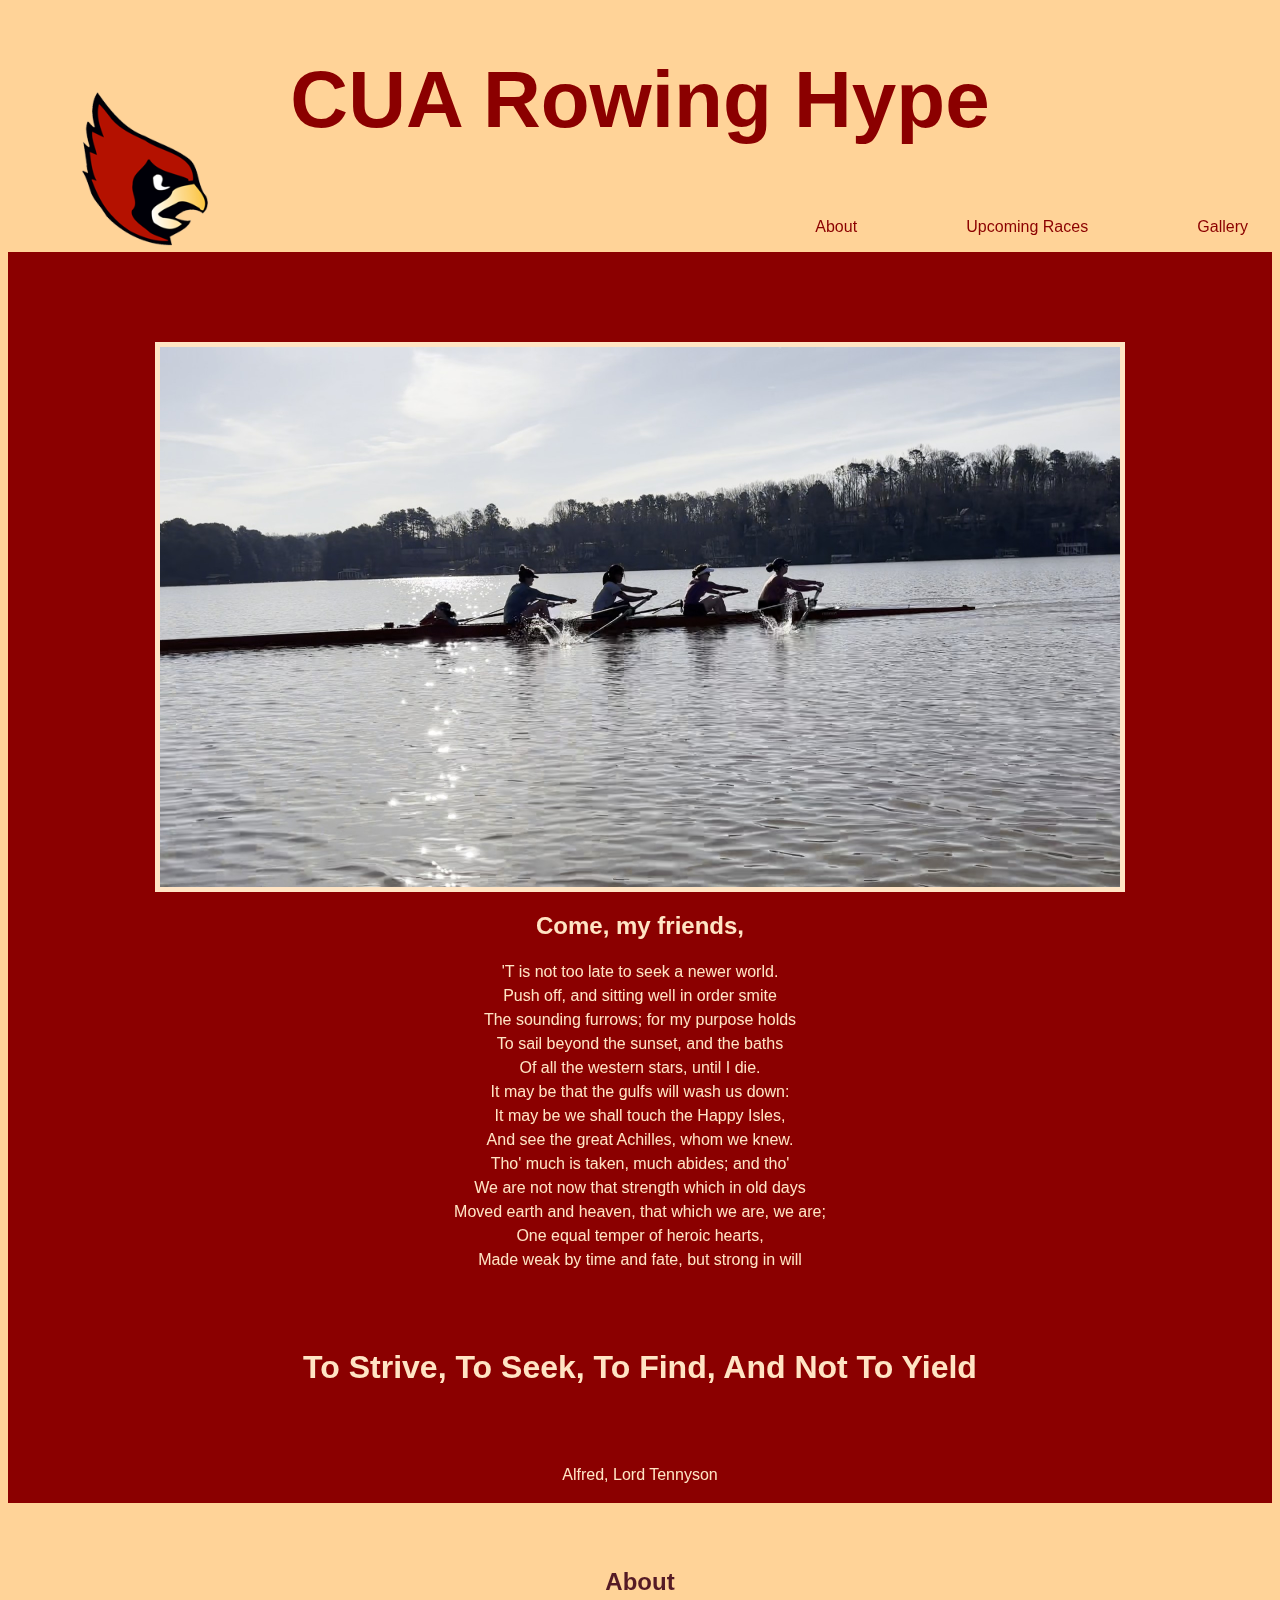
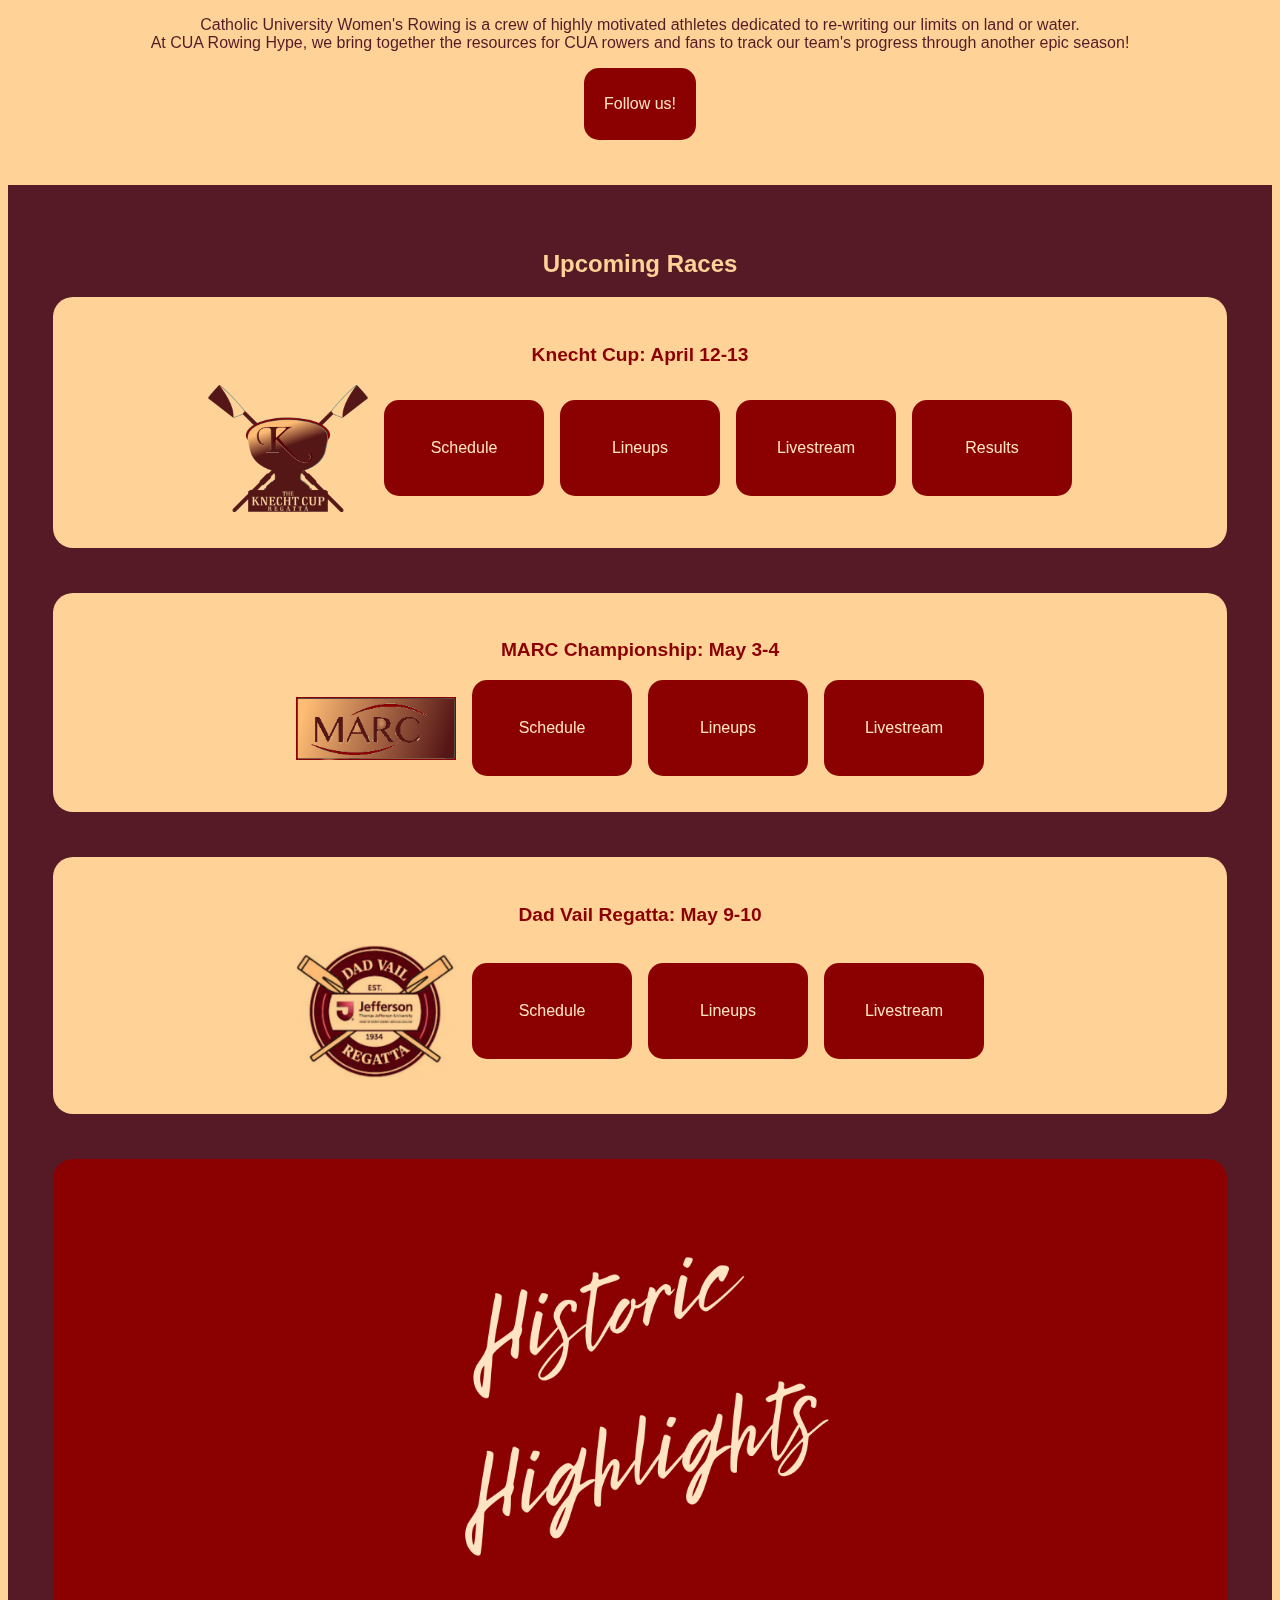
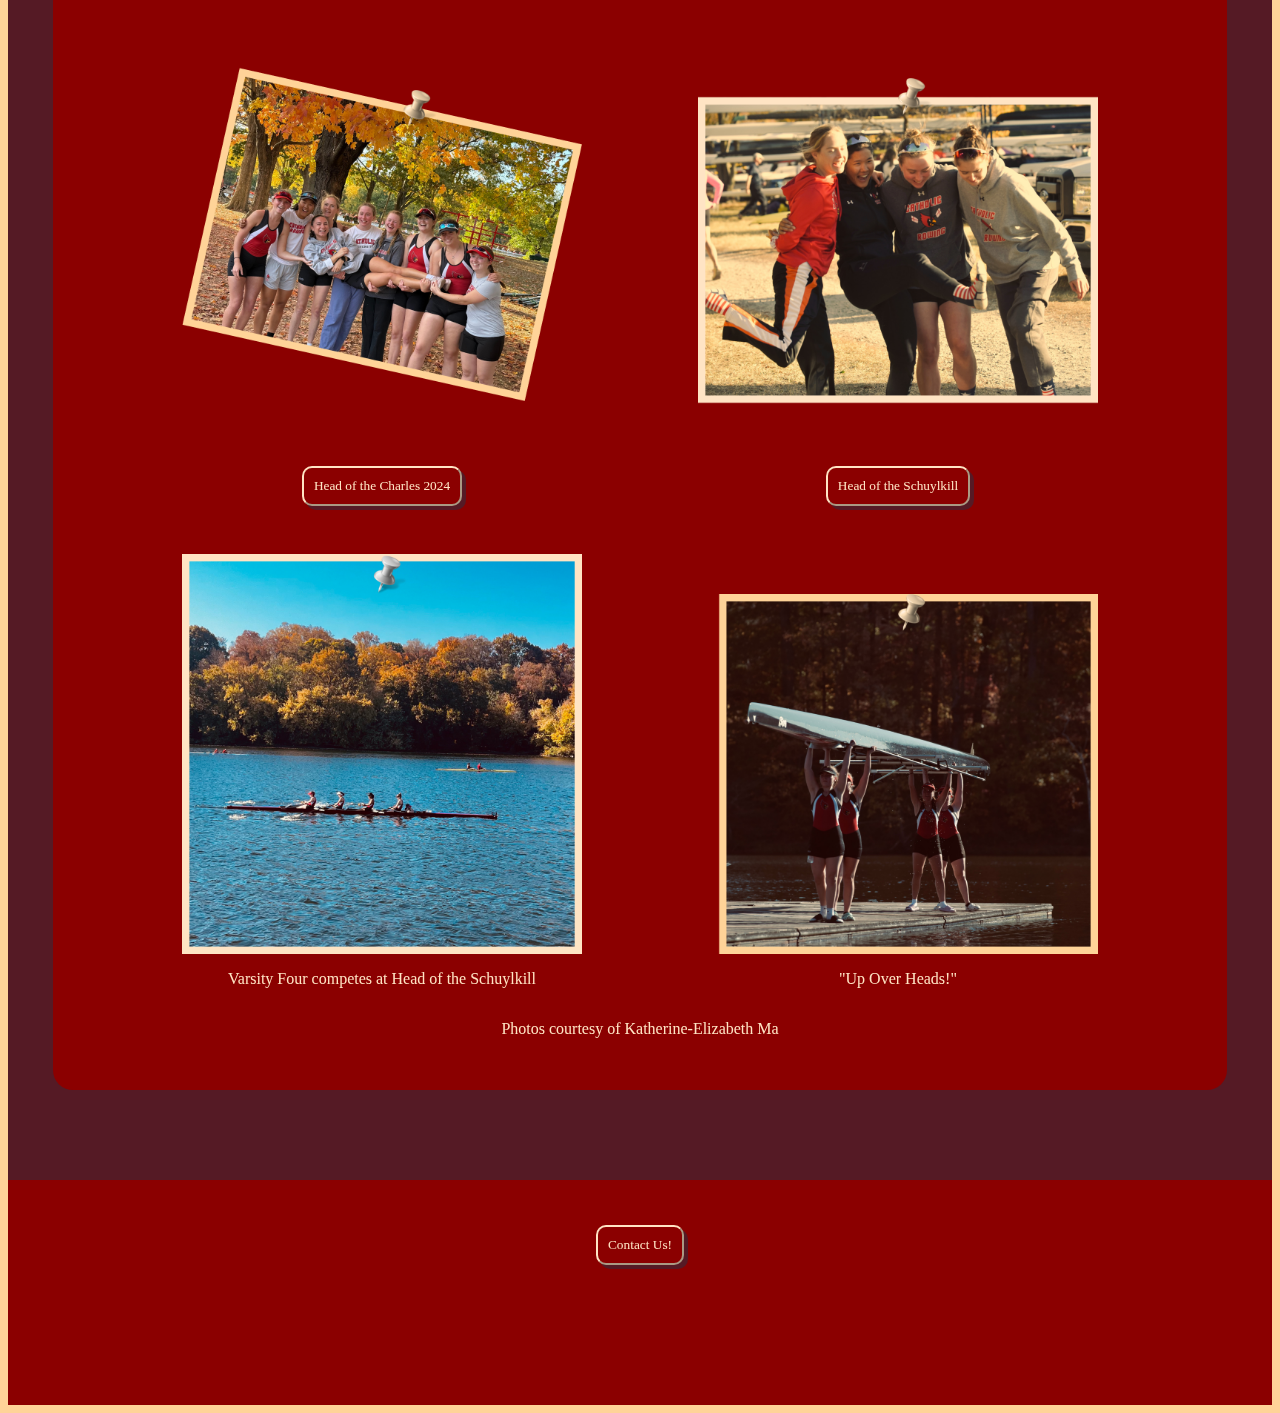
<file: index.html>
<!DOCTYPE html>
<html>
    <link rel="stylesheet" href ="style.css";>
<head>
    <title>CUA Rowing Hype</title> <!-- insert grid definition -->
    <meta name = "viewport"; content= "width = device-width, initial-scale = 1";>
    
</head>
<body class="container">
    <header class="title"> 
        <section class = "header-top">
            <h1>CUA Rowing Hype</h1>
            <img src="images\site.png" alt = " " id ="logo">
        </section>
        <nav> 
            <ul class="navigation-menu">
             <li class="navigation-menu__item">
                 <a class="navigation-menu__link" href="#about">About</a>
             </li>
             <li class="navigation-menu__item">
                <a class="navigation-menu__link" href="#races">Upcoming Races</a>
             </li>
             <li class="navigation-menu__item">
                <a class="navigation-menu__link" href="#gallery">Gallery</a>
             </li>
            </ul>
        </nav>
    </header>
    <main>
        <section class="wrapper">
            <div class="picture_frame">
              <img
               src="images\IMG_8739_exported_9335.jpg" 
               id = "sunrise_row";>
            </div>
        </section>
        <p>  
            <!--How does one add in large paragraphs without sticking text inline?-->
            <h2 id = line1>Come, my friends,</h2> 
           <P id = poem>
            'T is not too late to seek a newer world. <br>
            Push off, and sitting well in order smite<br>
            The sounding furrows; for my purpose holds<br>
            To sail beyond the sunset, and the baths<br>
            Of all the western stars, until I die.<br>
            It may be that the gulfs will wash us down:<br>
            It may be we shall touch the Happy Isles,<br>
            And see the great Achilles, whom we knew.<br>
            Tho' much is taken, much abides; and tho'<br>
            We are not now that strength which in old days<br>
            Moved earth and heaven, that which we are, we are;<br>
            One equal temper of heroic hearts,<br>
            Made weak by time and fate, but strong in will</P>
            <h3 class=small_header>To Strive, To Seek, To Find, And Not To Yield</h3>
            <p id= "cite" > Alfred, Lord Tennyson</p>
        </p>
        <section id="about">
            <h2 class="section_header">About</h2>
            <p>Catholic University Women's Rowing is a crew of highly motivated athletes dedicated to re-writing our limits
                on land or water. <br>
                At CUA Rowing Hype, we bring together the resources for CUA rowers and fans to track our team's progress through another epic season!
            </p>
            <div class = "article-links__item" style =" max-width: 5rem; height:2.5rem; justify-self: center;">
                <a class= link href="https://www.instagram.com/catholicu_wrow/#"> Follow us! </a>
            </div>
        </section>
        <section id="races">
            <h2 class="section_header">Upcoming Races</h2> 
            <article class="article">
                <h3>Knecht Cup: April 12-13</h3>
                <div class="article-content">
                    <img class="article-logo" src="images\K-Cup_logo_FINAL.png" alt="">
                    <ul class="article-links">
                        <li class="article-links__item"> 
                            <a class="link" href="http://rowtown.org/results/heatsheet.jsp?regattaName=The+Knecht+Cup+Regatta&regattaDate=2025-04-12&organizationName=All+Organizations">Schedule</a>
                        </li>
                        <li class="article-links__item">
                            <a class="link" href="https://www.regattacentral.com/regatta/entries/competitors?job_id=9228&event_id=15">Lineups</a>
                        </li>
                        <li class="article-links__item">
                            <a class="link" href="https://www.youtube.com/channel/UCfhbFWVcmXq0qiU9WxZ_5XQ">Livestream</a>
                        </li>
                        <li class="article-links__item">
                            <button class='results' id="openResults1">Results</button>
                            <div class="results_modal" id="resultsModal1">
                                <button class="xButton">X</button>
                                <article class="article">
                                    <h3>Heats</h3>
                                    <img class='results_photo' src="images\knechtresults.jpg">
                                    <h3>Finals</h3>
                                    <img class='results_photo' src="images\knechtfinalsresults.jpg" alt="">
                                </article>
                            </div>
                        </li>
                    </ul>
                </div>
            </article>
            <article class="article"><!--no links currently available, but will update-->
                <h3>MARC Championship: May 3-4</h3>
                <div class="article-content">
                    <img class="article-logo" src="images\MidAtlanticRowingConference.png" alt="">
                    <ul class="article-links">
                        <li class="article-links__item"> 
                            <a class="link" href="#">Schedule</a>
                        </li>
                        <li class="article-links__item">
                            <a class="link" href="#">Lineups</a>
                        </li>
                        <li class="article-links__item">
                            <a class="link" href="#">Livestream</a>
                        </li>
                    </div>
                </div>
            </article>
            <article class="article">
                <h3>Dad Vail Regatta: May 9-10</h3>
                <div class="article-content">
                    <img class="article-logo" src="images\dad_vail_logo.png" alt="">
                    <ul class="article-links">
                        <li class="article-links__item"> 
                            <a class="link" href="https://www.regattacentral.com/v3/cms/regatta/9412/heat_sheet">Schedule</a>
                        </li><!--will link to race website schedule-->
                        <li class="article-links__item">
                            <a class="link" href="https://www.regattacentral.com/regatta/entries/competitors?job_id=9412&event_id=17">Lineups</a>
                        </li>
                        <li class="article-links__item"> Livestream </li><!--link to youtube streaming for race-->
                    </div>
                </div>
            </article>
            <article id="gallery" class="article" style = "background-color: darkred; color:bisque; font-family: cursive;">
                <img class = "gallery_photo" src="images\title.png" id = "gallery_title">
                <div class = "article_content">
                    <figure class = "figure">
                        <img class = "gallery_photo"  src="images\HOCR.png" id ="charles">
                        <figcaption>
                            <button class="open" id="open1">Head of the Charles 2024</button>
                            <div id="myModal1" class="gallery_modal"><!--create modal default shut, for photo gallery-->
                                <article class = article style="margin: 2vw">
                                    <p>Head of the Charles 2024</p>
                                    <button id="x"class="xButton">X</button>
                                    <div style="display: flex; flex-direction: row;">
                                        <div class="gallery_column">
                                             <figure class="figure">
                                                 <img class="modal_photo"  src="images\HOCR images\IMG_1629.jpg" alt="">
                                             </figure>
                                             <figure class="figure">
                                                  <img class="modal_photo" src="images\HOCR images\IMG_1697.jpg" style= "max-width: 15rem;"alt="">
                                             </figure>
                                        </div>
                                        <div class="gallery_column">
                                            <figure class="figure">
                                                <img class="modal_photo" src="images\HOCR images\DR1_5412.jpeg" alt="">
                                            </figure>
                                            <figure class="figure">
                                                 <img class="modal_photo" src="images\HOCR images\IMG_2684.jpg" alt="">
                                            </figure>
                                            <figure class="figure">
                                                <img class="modal_photo" src="images\HOCR images\IMG_6439.jpeg" alt="">
                                            </figure>
                                        </div>
                                        <div class="gallery_column">
                                            <figure class="figure">
                                                <img class="modal_photo" src="images\HOCR images\IMG_1649.jpg" alt="">
                                            </figure>
                                            <figure class="figure">
                                                <img class="modal_photo" src="images\HOCR images\boatjpg.jpg" alt="">
                                            </figure>
                                        </div>
                                    </div>
                                </article>
                            </div>
                        </figcaption>
                    </figure>
                    <figure class = "figure">
                        <img class = "gallery_photo" src="images\Juniors.png" id ="junior">
                        <figcaption>
                            <button class="open" id="open2">Head of the Schuylkill</button>
                            <div id="myModal2" class="gallery_modal" data-modal="modal2">
                                <article class = article style="margin: 2vw">
                                    <p>Head of the Schuylkill 2024</p>
                                    <button id="x2" class="xButton">X</button>
                                    <div style="display: flex; flex-direction: row;">
                                        <div class="gallery_column">
                                             <figure class="figure">
                                                 <img class="modal_photo"  src="images\HOSR gallery\IMG_3240 2.jpg" alt="">
                                             </figure>
                                             <figure class="figure">
                                                  <img class="modal_photo" src="images\HOSR gallery\IMG_3297 2.jpg" style= "max-width: 15rem;"alt="">
                                             </figure>
                                        </div>
                                        <div class="gallery_column">
                                            <figure class="figure">
                                                <img class="modal_photo" src="images\HOSR gallery\IMG_3320 2.jpg" alt="">
                                            </figure>
                                            <figure class="figure">
                                                 <img class="modal_photo" src="images\HOSR gallery\IMG_3333 2.jpg" alt="">
                                            </figure>
                                            <figure class="figure">
                                               
                                            </figure>
                                        </div>
                                        <div class="gallery_column">
                                            <figure class="figure">
                                                <img class="modal_photo" src="images\HOSR gallery\IMG_3368 2.jpg" alt="">
                                            </figure>
                                            <figure class="figure">
                                                <img class="modal_photo" src="images\HOSR gallery\IMG_3565 2.jpg" alt="">
                                            </figure>
                                        </div>
                                    </div>
                                </article>
                            </div>
                        </figcaption>
                    </figure>
                </div>
                <div class = "article_content">
                <figure class = "figure">
                     <img class = "gallery_photo" src="images\HOSR.png" id ="schuylkill">
                     <figcaption>Varsity Four competes at Head of the Schuylkill</figcaption>
                </figure>
                <figure class = figure>
                    <img class = "gallery_photo" src="images\Occoquan Four.png" alt="Occoquan">
                    <figcaption>"Up Over Heads!"</figcaption>
                </figure>
                </div>
                <p>Photos courtesy of Katherine-Elizabeth Ma</p>
            </article>
        </section>
        <script src="scripts\content.js"></script>
    </main>
    <footer id = "footer"> 
        <button class="open"> 
            <a href="https://www.instagram.com/catholicu_wrow/#" style="color:bisque; text-decoration: none;">Contact Us!</a>
        </button>
    </footer>
</body>
</html>
</file>
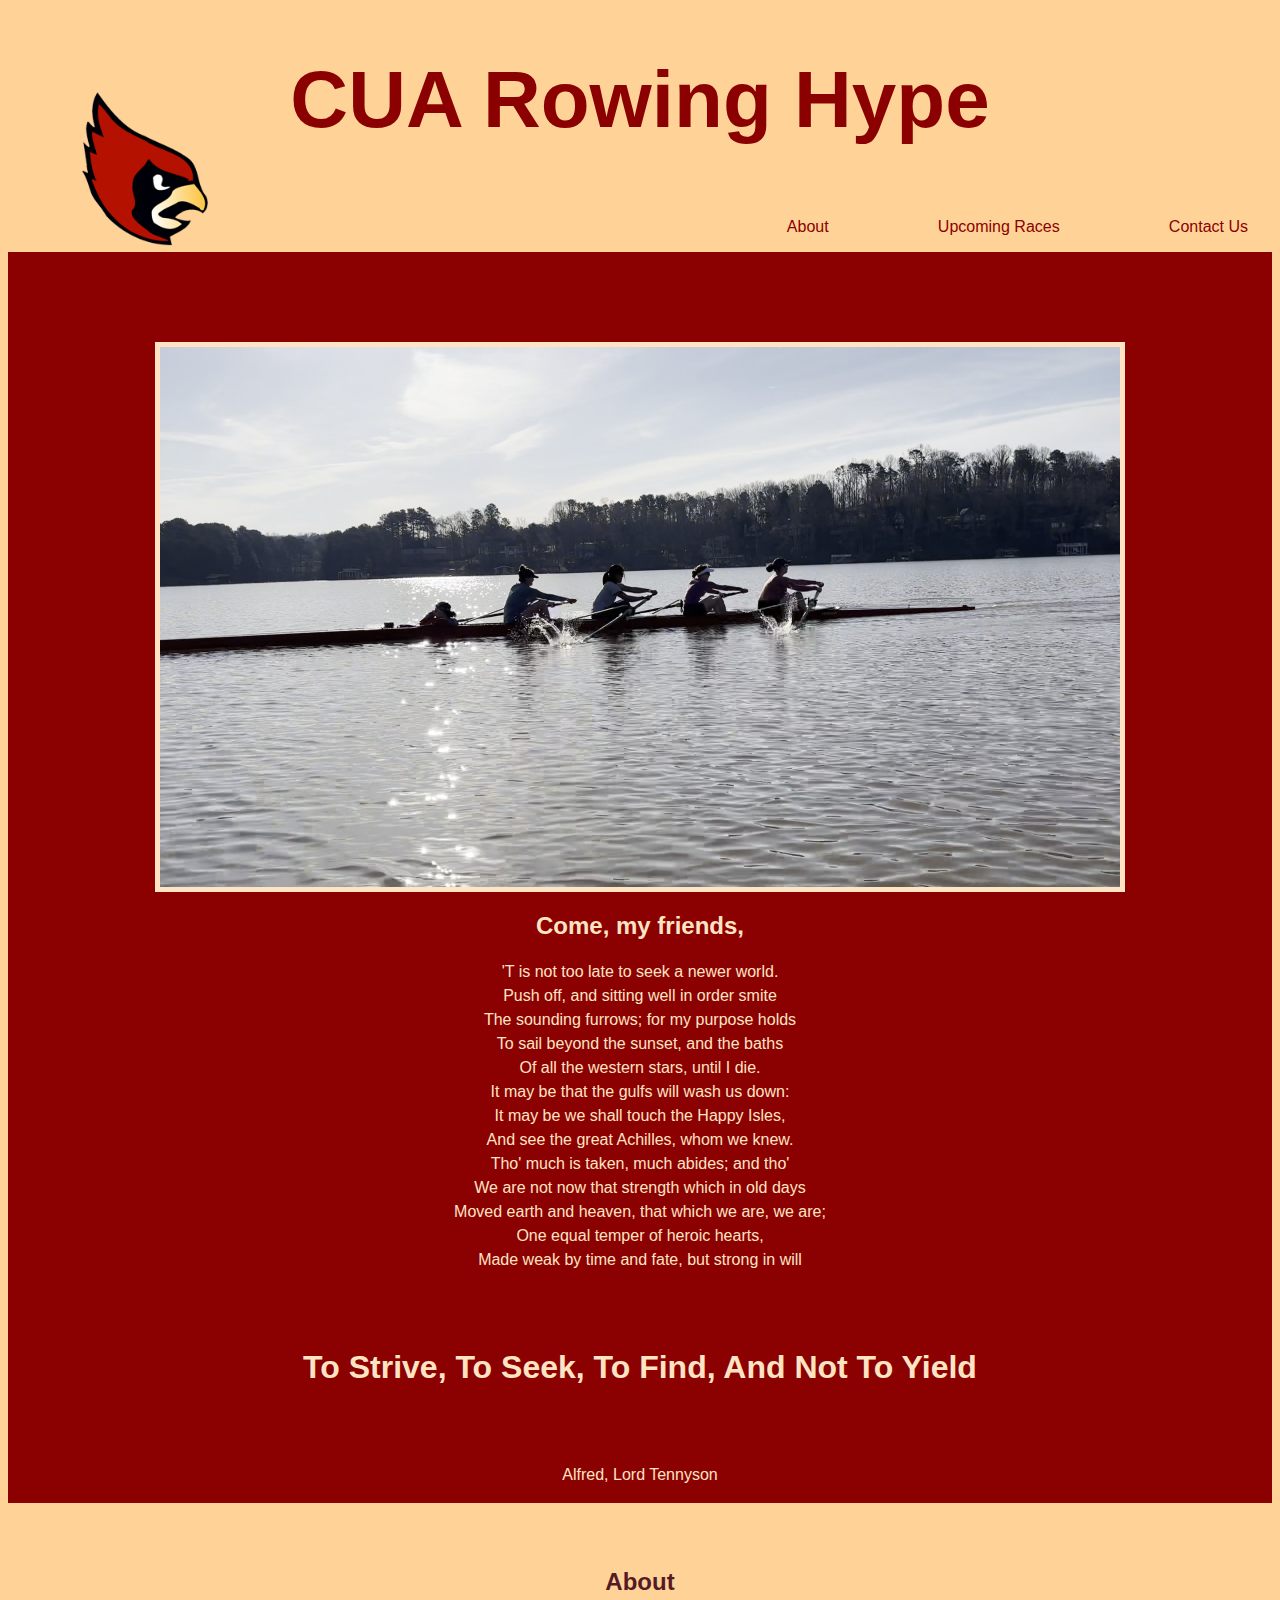
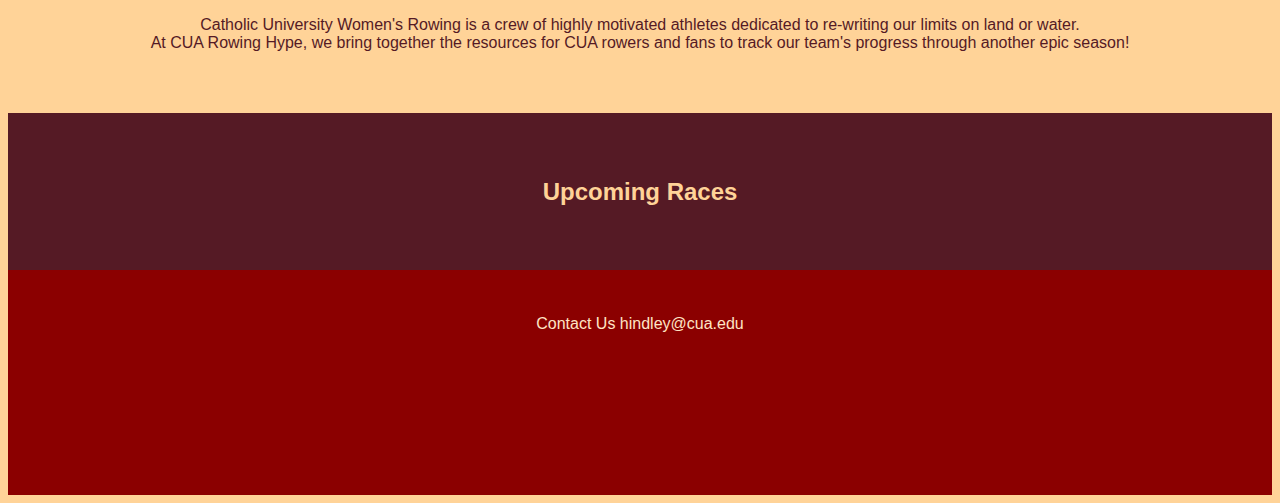
<file: index2.html>
<html>
    <link rel="stylesheet" href ="style.css";>
<head>
    <title>CUA Rowing Hype</title> <!-- insert grid definition -->
    <meta name = "viewport"; content= "width = device-width, initial-scale = 1";>
    <script src = "scripts\content.js"></script>
</head>
<body class="container">
    <header class="title"> 
        <section class = "header-top">
            <h1>CUA Rowing Hype</h1>
            <img src="images\site.png" alt = " " id ="logo">
        </section>
        <nav> 
            <ul class="navigation-menu">
             <li class="navigation-menu__item">
                 <a class="navigation-menu__link" href="#about">About</a>
             </li>
             <li class="navigation-menu__item">
                <a class="navigation-menu__link" href="#races">Upcoming Races</a>
             </li>
             <li class="navigation-menu__item">
                <a class="navigation-menu__link" href="#footer">Contact Us</a>
             </li>
            </ul>
        </nav>
    </header>
    <main>
        <section class="wrapper">
            <div class="picture_frame">
              <img
               src="images\IMG_8739_exported_9335.jpg" 
               id = "sunrise_row";>
            </div>
        </section>
        <p>  
            <!--How does one add in large paragraphs without sticking text inline?-->
            <h2 id = line1>Come, my friends,</h2> 
           <P id = poem>
            'T is not too late to seek a newer world. <br>
            Push off, and sitting well in order smite<br>
            The sounding furrows; for my purpose holds<br>
            To sail beyond the sunset, and the baths<br>
            Of all the western stars, until I die.<br>
            It may be that the gulfs will wash us down:<br>
            It may be we shall touch the Happy Isles,<br>
            And see the great Achilles, whom we knew.<br>
            Tho' much is taken, much abides; and tho'<br>
            We are not now that strength which in old days<br>
            Moved earth and heaven, that which we are, we are;<br>
            One equal temper of heroic hearts,<br>
            Made weak by time and fate, but strong in will</P>
            <h3 class=small_header>To Strive, To Seek, To Find, And Not To Yield</h3>
            <p id= "cite" > Alfred, Lord Tennyson</p>
        </p>
        <section id="about">
            <h2 class="section_header">About</h2>
            <p>Catholic University Women's Rowing is a crew of highly motivated athletes dedicated to re-writing our limits
                on land or water. <br>
                At CUA Rowing Hype, we bring together the resources for CUA rowers and fans to track our team's progress through another epic season!
            </p>
        </section>
        <section id="races">
            <h2 class="section_header">Upcoming Races</h2> 
            <template id = "articleTemplate">
                <h3></h3>
                <div>
                    <img>
                    <ul>
                        <li></li>
                        <li></li>
                        <li></li>
                    </ul>
                </div>
            </template>
        </section>
    </main>
    <footer id = "footer"> Contact Us hindley@cua.edu <!--add contact info-->
    </footer>
</body>
</html>
</file>
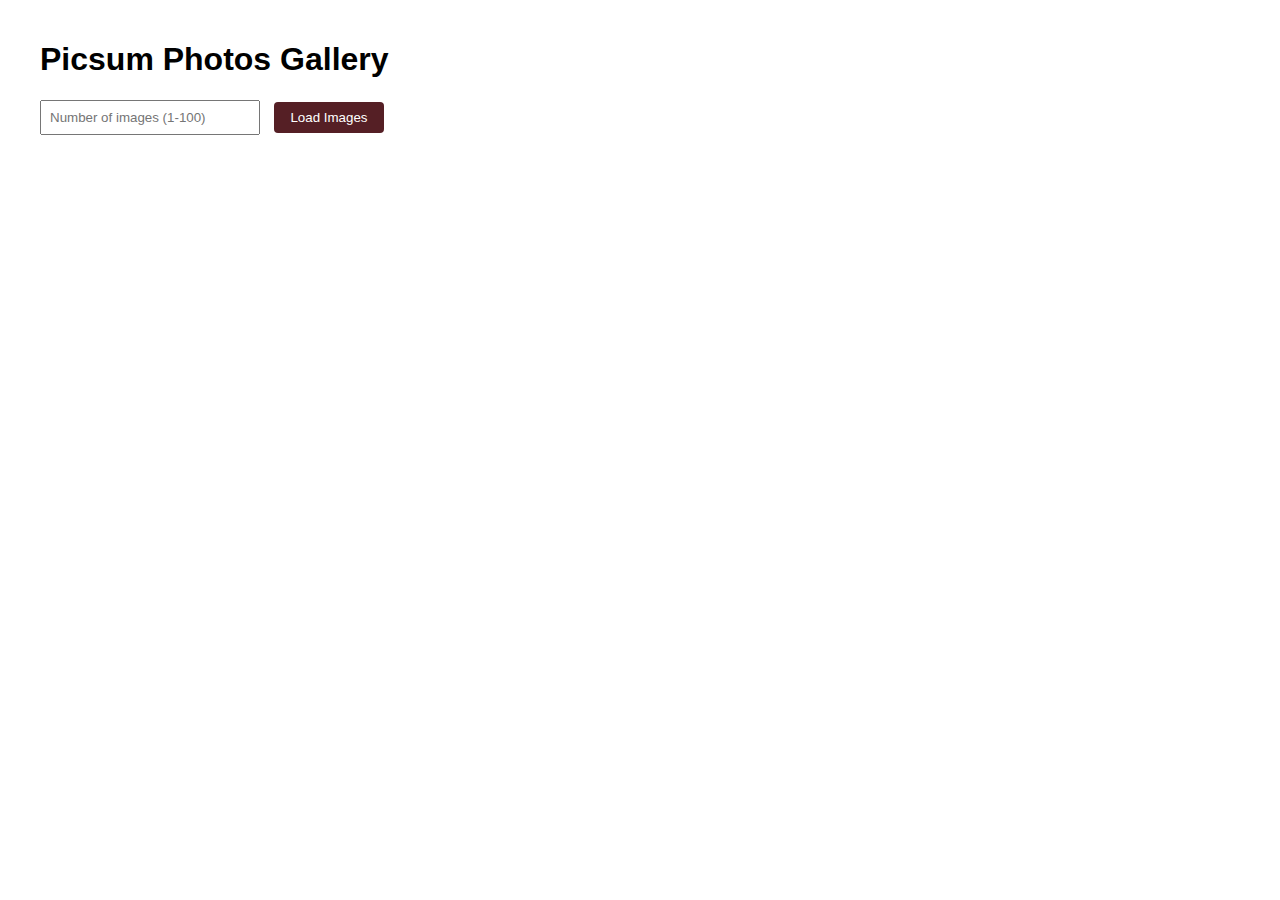
<file: index3.html>
<!DOCTYPE html>
<html>
<head>
    <title>Photos Gallery</title>
    <style>/*too lazy to make a whole stylesheet for one hwk*/
        body {
            font-family: Arial, sans-serif;
            padding: 20px;
            max-width: 1200px;
            margin: 0 auto;
        }
        
        #gallery-container {
            display: grid;
            grid-template-columns: repeat(auto-fill, minmax(200px, 1fr));
            gap: 15px;
            margin-top: 20px;
        }
        
        .gallery-image {
            width: 100%;
            height: 200px;
            object-fit: cover;
            border-radius: 8px;
            box-shadow: 0 2px 4px rgba(0,0,0,0.1);
        }
          
        .controls {
            margin-bottom: 20px;
        }
        
        input[type="number"] {
            padding: 8px;
            width: 200px;
            margin-right: 10px;
        }
        
        button {
            padding: 8px 16px;
            background-color: #551F25;
            color: white;
            border: none;
            border-radius: 4px;
        }
    </style>
</head>
<body>
    <h1>Picsum Photos Gallery</h1>
    <div class="controls">
        <input type="number" id="imageCount" placeholder="Number of images (1-100)" min="1" max="100">
        <button onclick="fetchImages()">Load Images</button>
    </div>
    <div id="gallery-container"></div>

    <script src="main.js"></script>
</body>
</html>
</file>
<file: style.css>
html{
  font-size: 16px;
  max-width: 1280px;   
  }
.container {
  font-family: 'Trebuchet MS', 'Lucida Sans Unicode', 'Lucida Grande', 'Lucida Sans', Arial, sans-serif ;
  text-align: center;
  display: grid;
  grid-template-columns: repeat(12, 1fr);
  grid-auto-rows: auto;
  background-color: #ffd398;
}
/*section deals with header styling*/
.title {
  grid-area: 1/1/2/13;
  display: flex;
  flex-direction: column;
  gap: 5%;
  color: darkred;
  text-align: center; 
 }
 .header-top {
  display: flex;
  align-items: center;
  margin-bottom: 10px;
  justify-content: center;
  gap:5%;
  padding: 5vh;
}
h1{
  font-size: 5rem;
  margin:1px;
  align-self: center;
}
#logo{ 
  max-width: 10rem;
  position: absolute; left: 5vw; top: 10vh;
}
 .navigation-menu {
  display: flex;
  flex-direction: row;
  height: auto;
  list-style-type: none;
  gap: 5%;
  font-size: 1rem;
  justify-content: right;
}
.navigation-menu_item {
height:5vh; width: auto; border-radius: 15px;
}
.navigation-menu__link{
  text-decoration: none;
  color: darkred;
  padding: 1rem 1.5rem;
}
.navigation-menu__link:hover{/*changes link color styling based on user mouse*/
  background-color: bisque;
}
/*section deals with main body*/
main {
  grid-area: 3/1/14/13;
    background-color: darkred;
    padding-top: 10vh;
}
.picture_frame {
  border: 5px solid bisque;
  width: 960px;
  height: 540px;
  margin-left:auto;
  margin-right:auto;
}
.wrapper {
  display: flex;
} /*allows image to resize to fit viewport*/
#sunrise_row {
  height: 100%;  /*image to fill container*/
  width: 100%;
  object-fit: cover;
}
.small_header {
  color:bisque;
  font-weight: bold;
  text-align: center;
  padding:5vh;
  font-size: 2rem;
}
#line1{
  color: bisque;
}
#poem, #cite {
  color: bisque;
  font-size: 1rem;
  line-height: 1.5rem;
  text-align: center;
}
#about {
  text-align: center;
  padding: 5vh;
  background-color: #ffd398;
  color: #551a25;
}
#races{
  background-color: #551a25;
  padding: 5vh;
  height: auto;
  color: #ffd398;
}
.article {
  display: flex;
  flex-direction: column;
  align-items: center;
  border-radius: 20px;
  background-color: #ffd398;
  color: darkred;
  padding: 3vh;
  padding-bottom: 4vh;
  margin-bottom: 5vh;
}
.article-content {
  display: flex;
  align-items: center;
  justify-content: space-between;
  gap: 1rem;
}

.article-logo {
  max-width: 10rem;
  mix-blend-mode: multiply;
}
#races h3 {
  grid-area: 1/2/2/4;
  font-size: larger;
}

.article-links {
  display: flex;
  gap: 1rem;
  width: 100%;
  justify-content: center;
  align-items: center;
  padding: 0;
  margin: 0;
}

.article-links__item {
  display: flex;
  align-items: center;
  justify-content: center;
  background-color: darkred;
  border-radius: 15px;
  height: 4rem;
  width: 10vw;
  color: bisque;
  padding: 1rem;
}
.xButton{
  position: fixed;
  top: 3px; right:20px;
  padding:5px;
  background-color: bisque;
  border:none;
}
.link {
  text-decoration: none;
  color:bisque;
}

.link:hover {
  background-color: #7f2929;
}
.gallery_photo{
  max-width: 25rem;
  margin: 1rem;
}
.results_photo{
  max-width: 30rem;
  mix-blend-mode: multiply;
}
.gallery_column{
  display: flex; flex-direction: column;
}
.figure{
  display: inline-flex;
  flex-direction: column;
}
.modal_photo{
  max-width: 18rem;
  margin:1rem;
  border: 6px solid;
  border-color: darkred;
}
.gallery_modal{
  display:none; position: fixed; inset:0px; background-color: bisque; border-radius:20px;
}
.results_modal{
  display:none; position:fixed; inset:0px; background-color: darkred; border-radius:20px; padding:5vh;
}
.results{
  background-color: darkred; color: bisque; border:none; font-size: 1rem;
}
.open{
  font-family: cursive; 
  background-color: darkred; color:bisque; border-color:bisque; border-radius: 10px; padding: 10px;box-shadow: 4px 4px #551a25;
}
footer {
  grid-area: 21/1/22/13;
  height: 15vh;
  background-color: darkred;
  text-align: center;
  color: bisque;
  padding:5vh;
}
@media screen and (max-width: 350px){
  .container{
    font-size: 12px;
    justify-content: center;
  }
 h1{
  font-size: 0.75rem;
 }
 .navigation-menu_item{
  font-size: 0.5rem;
 }
  .navigation-menu {
    font-size: 0.75rem;
    white-space: collapse;
    justify-content: space-between;
    flex-direction: column;
  } 

  .article-links {
    flex-direction: column;
  }
  .article-links__item {
    width: 10rem;
  }
  .results_photo{
    max-width: 15rem;
  }
  .open{
    display: none;
  }
}

@media screen and (max-width: 768px){
  .container{
    font-size: 14px;
  }
  h1{
    font-size: 3rem;
    padding-left:2%;
  }
  .navigation-menu {
    font-size: 1rem;
    justify-content: center;
  }
  #logo{
    height:10%;
    width: auto;
    top: 3.5%;
    left: 3.5%;
  }
  .results_photo{
  max-width:15rem }
  .article-content {
    flex-direction: column;
  }
 .open{
  display: none;
 }
}
</file>
